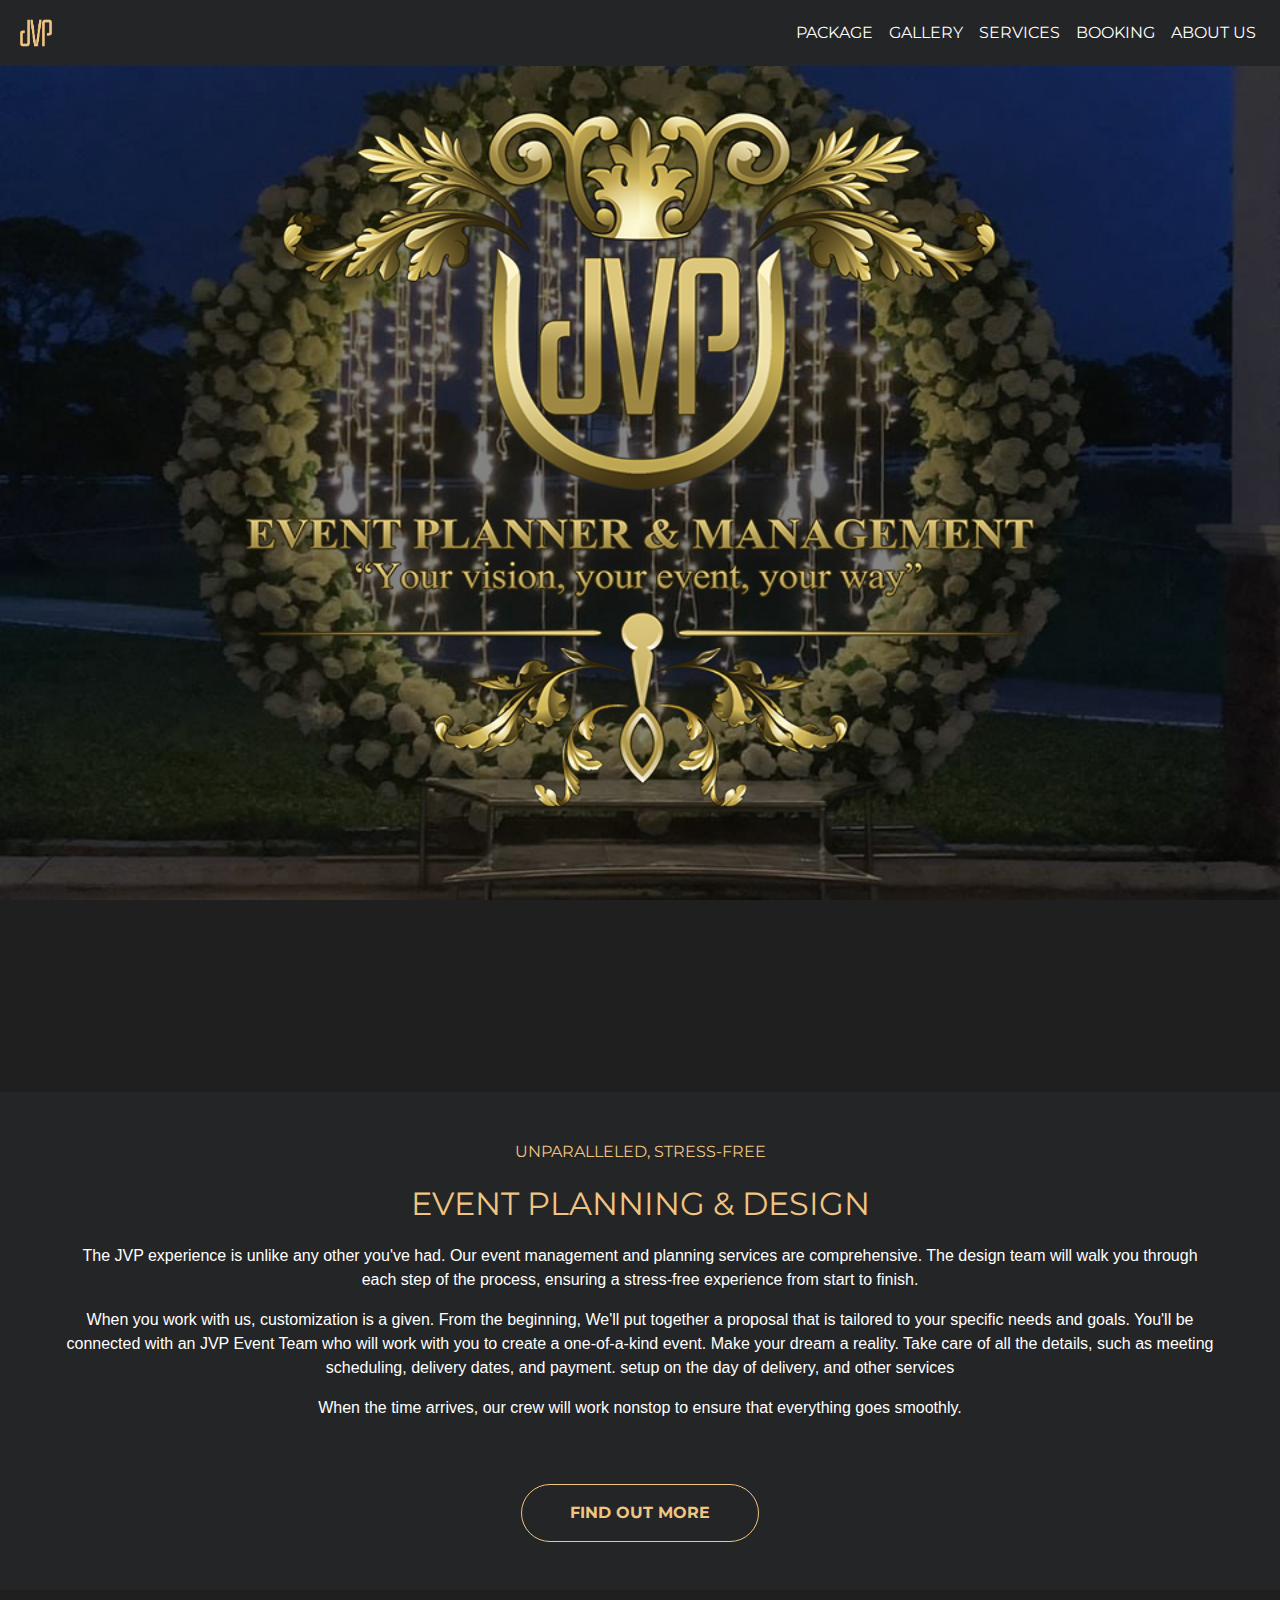
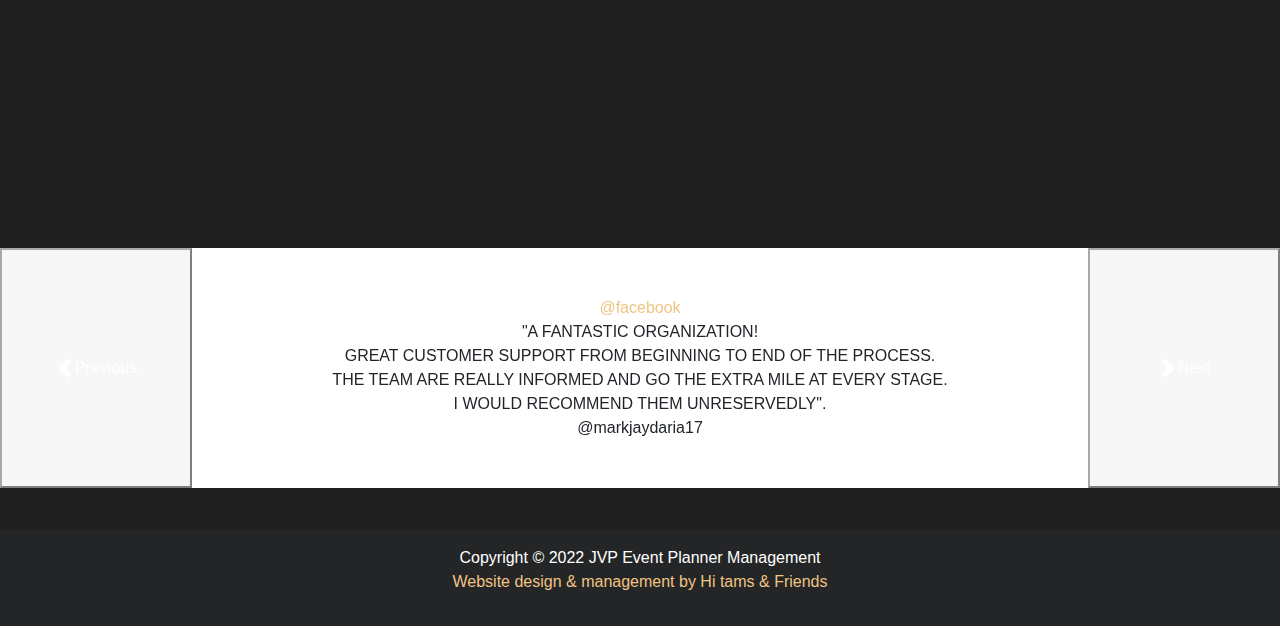
<file: index.html>
<!DOCTYPE html>
<html lang="en">

<head>
  <meta charset="UTF-8">
  <meta name="viewport" content="width=device-width, initial-scale=1.0">
  <meta http-equiv="X-UA-Compatible" content="ie=edge">
  <title>JVP</title>

<link rel="stylesheet" href="/css/index.css">



<!--for navbar -->
<link
rel="stylesheet"
href="https://stackpath.bootstrapcdn.com/bootstrap/4.5.2/css/bootstrap.min.css"
integrity="sha384-JcKb8q3iqJ61gNV9KGb8thSsNjpSL0n8PARn9HuZOnIxN0hoP+VmmDGMN5t9UJ0Z"
crossorigin="anonymous"
/>
<!--for carousel -->
<link href="https://cdn.jsdelivr.net/npm/bootstrap@5.1.3/dist/css/bootstrap.min.css" rel="stylesheet" integrity="sha384-1BmE4kWBq78iYhFldvKuhfTAU6auU8tT94WrHftjDbrCEXSU1oBoqyl2QvZ6jIW3" crossorigin="anonymous">

</head>



<body>

  <div class="main">

        <div class="section-1" id="backgroundimage">

        
                        <div class="navbar navbar-expand-md">
                          <a class="navbar-brand" href="index.html">
                            <img class="logo" src="/assets/logo.png"  width="40" height="40" alt="logo" />
                            
                          </a>
                          <button
                            class="navbar-toggler"
                            data-toggle="collapse"
                            data-target="#myNavbarMenu"
                          >
                            <i class="custom-toggler-icon">
                              <span></span>
                            </i>
                          </button>
                          <div class="navbar-collapse collapse" id="myNavbarMenu">
                            <ul class="navbar-nav ml-auto">
                              <li class="nav-item">
                                <a class="nav-link" href="#">PACKAGE</a>
                              </li>
                              <li class="nav-item">
                                <a class="nav-link" href="gallery.html">GALLERY</a>
                              </li>
                              <li class="nav-item">
                                <a class="nav-link" href="services.html">SERVICES</a>
                              </li>
                              <li class="nav-item">
                                <a class="nav-link " href="http://localhost/jvp/booking.php">BOOKING</a>
                              </li>
                              <li class="nav-item">
                                <a class="nav-link" href="#">ABOUT US</a>
                              </li>
                            </ul>
                          </div>
                        </div> 

                     

         </div>




        <div class="section-2">


                    <div class="container-fluid" id="center">
                                        
                                      

                              <div class="inner p-5 text-center">


                            
                                <p class="subtitle">UNPARALLELED, STRESS-FREE</h3>

                                <p class="title">EVENT PLANNING & DESIGN</p>

                                

                                <p class="item1">
                                  The JVP experience is unlike any other you've had. Our event management and planning services are comprehensive.
                                  The design team will walk you through each step of the process, ensuring a stress-free experience from start to finish.

                              </p>
                                <p class="item2">
                                  When you work with us, customization is a given. From the beginning,
                                  We'll put together a proposal that is tailored to your specific needs and goals.
                                  You'll be connected with an JVP Event Team who will work with you to create a one-of-a-kind event.
                                  Make your dream a reality. Take care of all the details, such as meeting scheduling, 
                                  delivery dates, and payment. setup on the day of delivery, and other services
                                </p>
                                <p class="item1">
                                  When the time arrives, our crew will work nonstop to ensure that everything goes smoothly.
                                </p>
                              

                              

                                      <div class="text-center">
                                          <button type="button" class="btn pt-3 pb-3 pl-5 pr-5 mt-5" id="btn">FIND OUT MORE</button>
                                      </div>


                              </div>
                      </div>

        </div>

   
        <div class="section-3">





                <div id="carouselExampleControls" class="carousel slide" data-bs-ride="carousel">

                  <div class="carousel-inner mt-5 mb-5 pt-5 pb-5 text-center bg-white">
                      
                      

                          <div class="carousel-item active">
                                                              <span class="bot">

                                                                @facebook</span>
                                                          
                                                      <br>
                                                              "A FANTASTIC ORGANIZATION!
                                                          
                                                              <br>
                                                              GREAT CUSTOMER SUPPORT FROM BEGINNING TO END OF THE PROCESS.
                                                              <br>
                                                          
                                                              THE TEAM ARE REALLY INFORMED AND GO THE EXTRA MILE AT EVERY STAGE.
                                                          
                                                              <br>
                                                              I WOULD RECOMMEND THEM UNRESERVEDLY".
                                                          
                                                              <br>
                                                              @markjaydaria17
                                                          
                          </div>

                          <div class="carousel-item">
                                                                <span class="bot" >

                                                                  @facebook</span>
                                                              
                                                          <br>
                                                                  "A FANTASTIC ORGANIZATION!
                                                              
                                                                  <br>
                                                                  GREAT CUSTOMER SUPPORT FROM BEGINNING TO END OF THE PROCESS.
                                                                  <br>
                                                              
                                                                  THE TEAM ARE REALLY INFORMED AND GO THE EXTRA MILE AT EVERY STAGE.
                                                              
                                                                  <br>
                                                                  I WOULD RECOMMEND THEM UNRESERVEDLY".
                                                              
                                                                  <br>
                                                                  @markjaydaria17
                                                              
                          </div>

                          <div class="carousel-item">
                                                                  
                                                                    <span class="bot" >

                                                                      @facebook</span>
                                                                  
                                                              <br>
                                                                      "A FANTASTIC ORGANIZATION!
                                                                  
                                                                      <br>
                                                                      GREAT CUSTOMER SUPPORT FROM BEGINNING TO END OF THE PROCESS.
                                                                      <br>
                                                                  
                                                                      THE TEAM ARE REALLY INFORMED AND GO THE EXTRA MILE AT EVERY STAGE.
                                                                  
                                                                      <br>
                                                                      I WOULD RECOMMEND THEM UNRESERVEDLY".
                                                                  
                                                                      <br>
                                                                      @markjaydaria17
                                                                          
                          </div>

                    

                  </div>

                  <button  class="carousel-control-prev" type="button" data-bs-target="#carouselExampleControls" data-bs-slide="prev">
                    <span class="carousel-control-prev-icon" aria-hidden="true"></span>
                    <span class="visually-hidden">Previous</span>
                  </button>
                  <button class="carousel-control-next" type="button" data-bs-target="#carouselExampleControls" data-bs-slide="next">
                    <span class="carousel-control-next-icon" aria-hidden="true"></span>
                    <span class="visually-hidden">Next</span>
                  </button>
                </div>





        </div>




        <footer class="fixed-footer text-center p-3" id="wrapper">Copyright © 2022 JVP Event Planner Management<p class="bot">Website design & management by Hi tams & Friends</p></footer>
  
  


  </div>
</body>


<!--for navbar -->
<script
src="https://code.jquery.com/jquery-3.2.1.slim.min.js"
integrity="sha384-KJ3o2DKtIkvYIK3UENzmM7KCkRr/rE9/Qpg6aAZGJwFDMVNA/GpGFF93hXpG5KkN"
crossorigin="anonymous"
></script>
<script
src="https://maxcdn.bootstrapcdn.com/bootstrap/4.0.0/js/bootstrap.min.js"
integrity="sha384-JZR6Spejh4U02d8jOt6vLEHfe/JQGiRRSQQxSfFWpi1MquVdAyjUar5+76PVCmYl"
crossorigin="anonymous"
></script>
<!--for carousel -->
<script src="https://cdn.jsdelivr.net/npm/bootstrap@5.1.3/dist/js/bootstrap.bundle.min.js" 
integrity="sha384-ka7Sk0Gln4gmtz2MlQnikT1wXgYsOg+OMhuP+IlRH9sENBO0LRn5q+8nbTov4+1p" 
crossorigin="anonymous"></script>
<script src="https://cdn.jsdelivr.net/npm/@popperjs/core@2.10.2/dist/umd/popper.min.js" 
integrity="sha384-7+zCNj/IqJ95wo16oMtfsKbZ9ccEh31eOz1HGyDuCQ6wgnyJNSYdrPa03rtR1zdB" 
crossorigin="anonymous"></script>
<script src="https://cdn.jsdelivr.net/npm/bootstrap@5.1.3/dist/js/bootstrap.min.js" 
integrity="sha384-QJHtvGhmr9XOIpI6YVutG+2QOK9T+ZnN4kzFN1RtK3zEFEIsxhlmWl5/YESvpZ13" 
crossorigin="anonymous"></script>
</html>
</file>
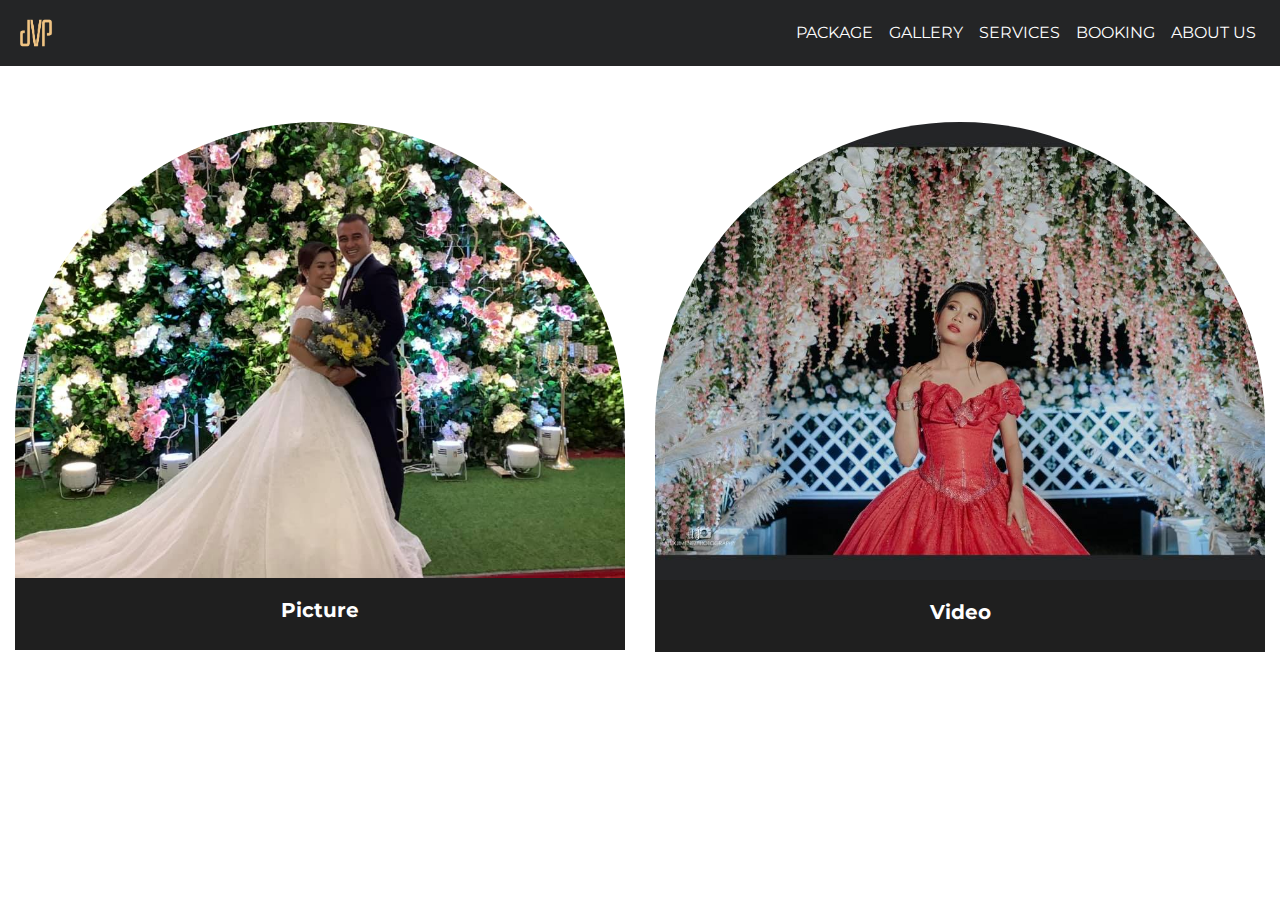
<file: gallery.html>
<!DOCTYPE html>
<html lang="en">

<head>
  <meta charset="UTF-8">
  <meta name="viewport" content="width=device-width, initial-scale=1.0">
  <meta http-equiv="X-UA-Compatible" content="ie=edge">
  <title>JVP</title>

<link rel="stylesheet" href="/css/services.css">



<!--for navbar -->
<link
rel="stylesheet"
href="https://stackpath.bootstrapcdn.com/bootstrap/4.5.2/css/bootstrap.min.css"
integrity="sha384-JcKb8q3iqJ61gNV9KGb8thSsNjpSL0n8PARn9HuZOnIxN0hoP+VmmDGMN5t9UJ0Z"
crossorigin="anonymous"
/>
<!--for carousel -->
<link href="https://cdn.jsdelivr.net/npm/bootstrap@5.1.3/dist/css/bootstrap.min.css" rel="stylesheet" integrity="sha384-1BmE4kWBq78iYhFldvKuhfTAU6auU8tT94WrHftjDbrCEXSU1oBoqyl2QvZ6jIW3" crossorigin="anonymous">

</head>



<body>

  <div class="main">     
     
                     <div class="container-fluid p-0 m-0">  
     
   
                      <div class="navbar navbar-expand-md">
                        <a class="navbar-brand" href="index.html">
                          <img class="logo" src="/assets/logo.png"  width="40" height="40" alt="logo" />
                          
                        </a>
                        <button
                          class="navbar-toggler"
                          data-toggle="collapse"
                          data-target="#myNavbarMenu"
                        >
                          <i class="custom-toggler-icon">
                            <span></span>
                          </i>
                        </button>
                        <div class="navbar-collapse collapse" id="myNavbarMenu">
                          <ul class="navbar-nav ml-auto">
                            <li class="nav-item">
                              <a class="nav-link" href="#">PACKAGE</a>
                            </li>
                            <li class="nav-item">
                              <a class="nav-link" href="gallery.html">GALLERY</a>
                            </li>
                            <li class="nav-item">
                              <a class="nav-link" href="services.html">SERVICES</a>
                            </li>
                            <li class="nav-item">
                              <a class="nav-link " href="http://localhost/jvp/booking.php">BOOKING</a>
                            </li>
                            <li class="nav-item">
                              <a class="nav-link" href="#">ABOUT US</a>
                            </li>
                          </ul>
                        </div>
                      </div> 

                     </div>

                     
                    


                       
                     <div class="container-fluid mt-5">
                         
                    
                            <div class="row">
                      
                              <div class="col-xl-6 col-md-6 my-2" >
                                <div class="card border-0 mb-5 rounded card h-80" id="card-r">
                                  <img class="card-img-top" id="img-top" src="assets/wed.jpg" alt="pic1" />
                                  <div class="card-body">
                                    <a href="picture.html" class="card-title card-link text-center" id="card-link">
                                        <h5 class="font-weight-bolder text-white" >Picture</h5></a>
                                    <p class="card-text text-center ">
                                    </p>
                                   
                                  </div>
                                </div>
                              </div>
                      
                              <div class="col-xl-6 col-md-6 my-2">
                                <div class="card border-0  mb-5  rounded card h-80">
                                  <img class="card-img-top" id="img-top" src="assets/birth.jpg" alt="pic1" />
                                  <div class="card-body">
                                     <a href="video.html" class="card-title card-link text-center " id="card-link">
                                         <h5 class="font-weight-bolder text-white" >Video</h5></a>
                                    <p class="card-text text-center">
                                    </p>
                                 
                                  </div>
                                </div>
                              </div>
                            
                              


                            </div>
                      
                         






                        </div>





                    

             
</div>
</body>


<!--for navbar -->
<script
src="https://code.jquery.com/jquery-3.2.1.slim.min.js"
integrity="sha384-KJ3o2DKtIkvYIK3UENzmM7KCkRr/rE9/Qpg6aAZGJwFDMVNA/GpGFF93hXpG5KkN"
crossorigin="anonymous"
></script>
<script
src="https://maxcdn.bootstrapcdn.com/bootstrap/4.0.0/js/bootstrap.min.js"
integrity="sha384-JZR6Spejh4U02d8jOt6vLEHfe/JQGiRRSQQxSfFWpi1MquVdAyjUar5+76PVCmYl"
crossorigin="anonymous"
></script>

</html>
</file>
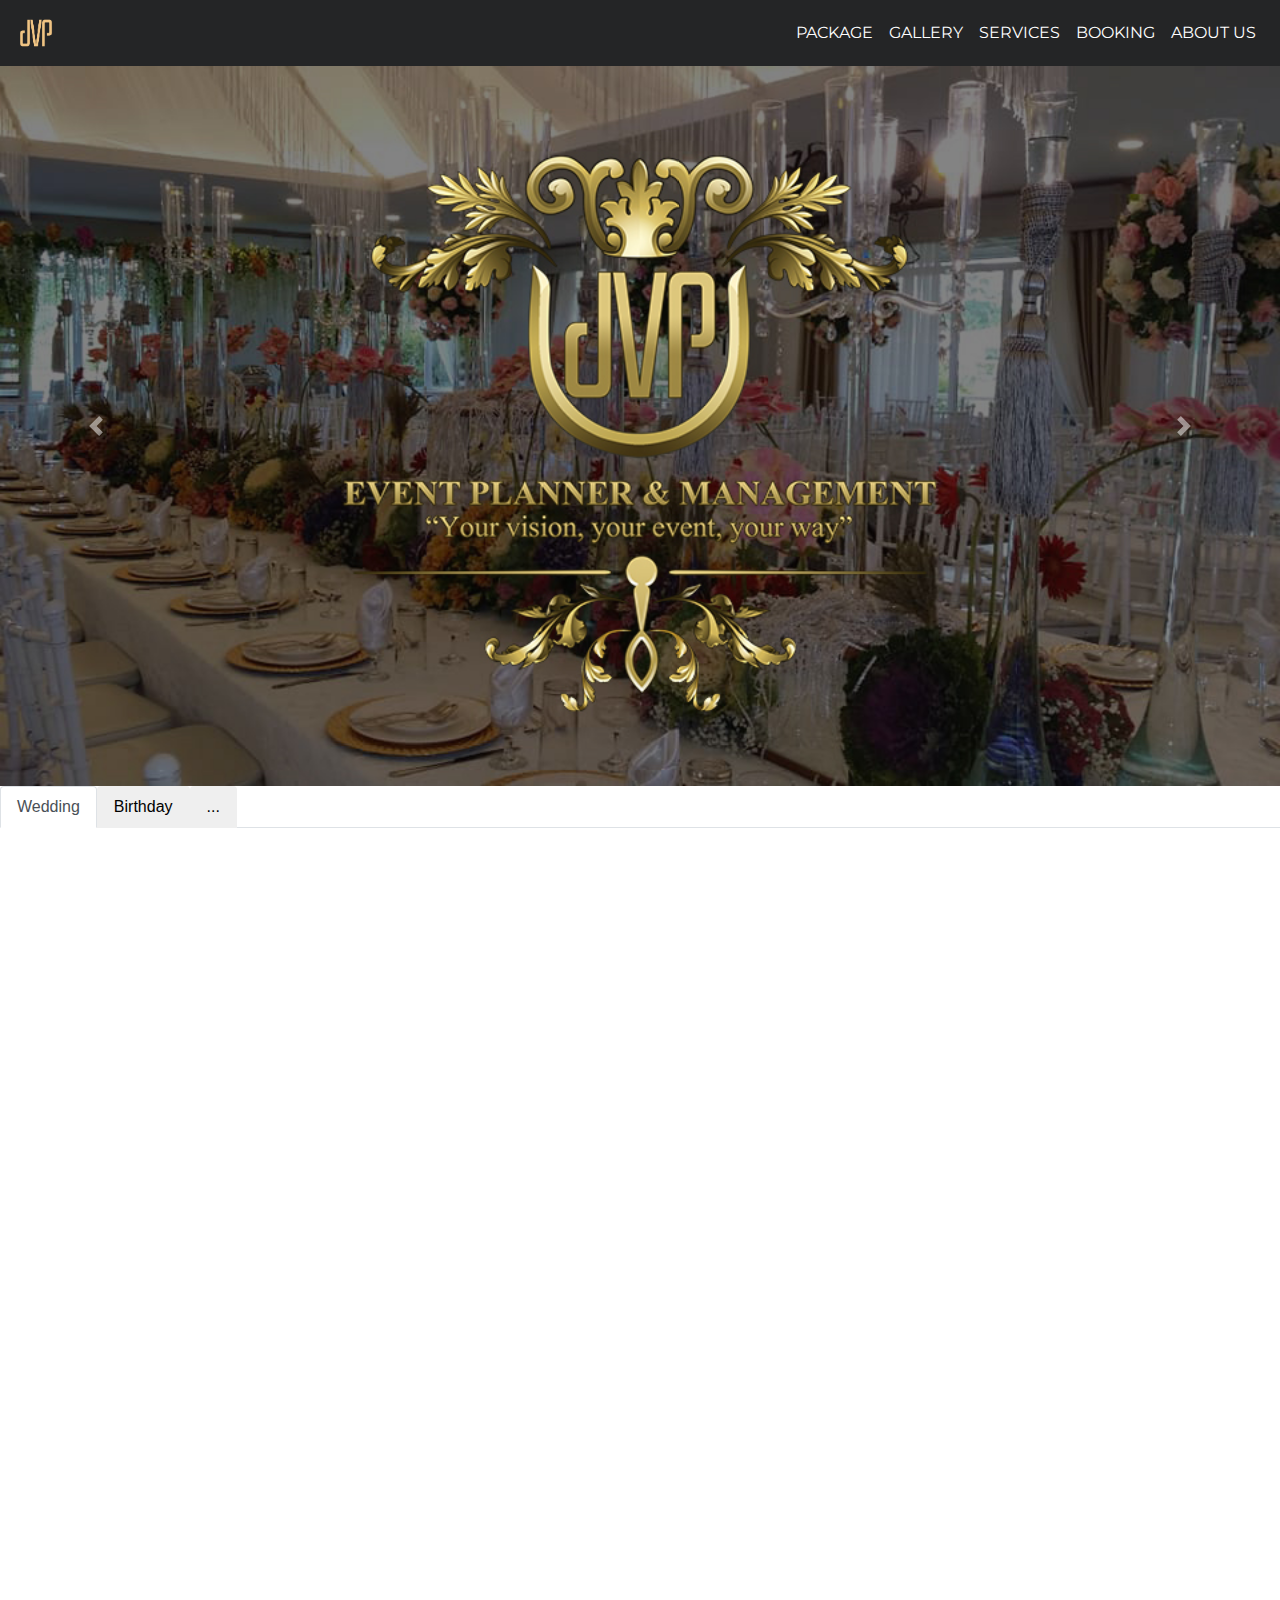
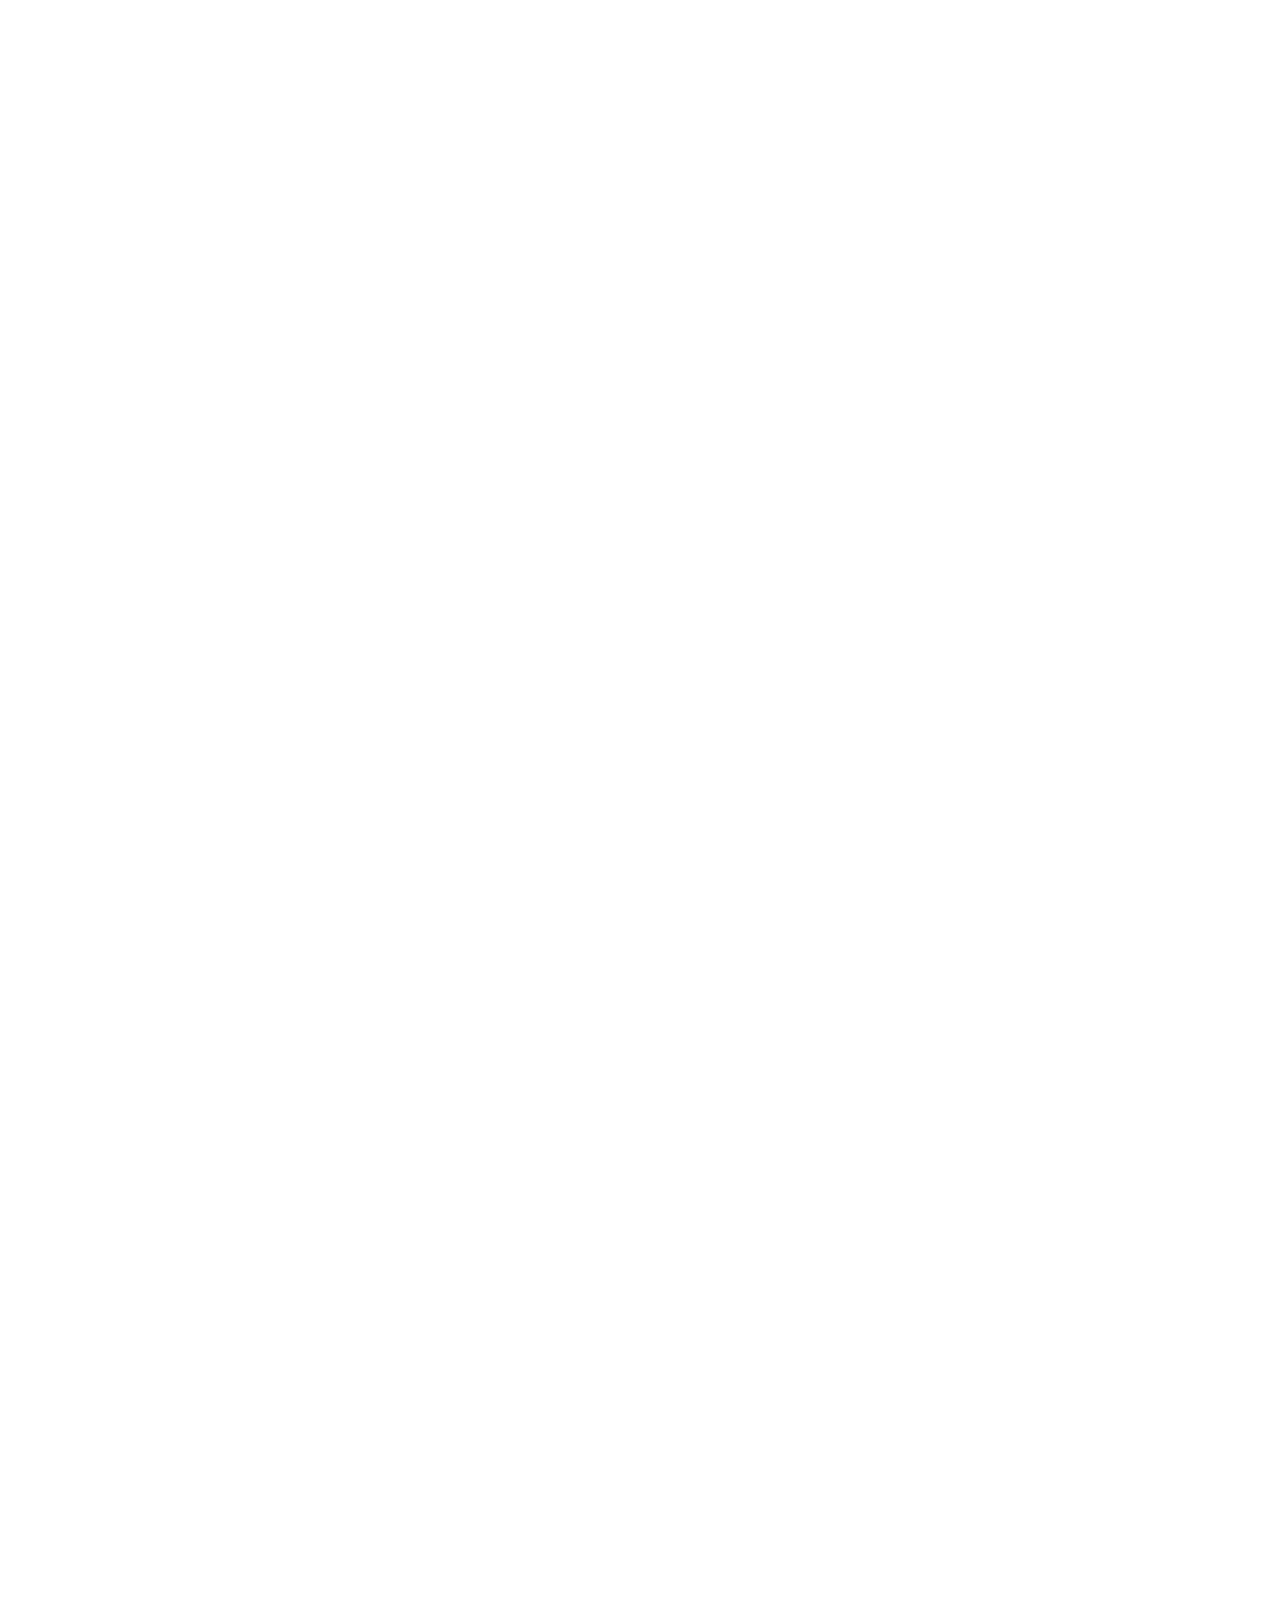
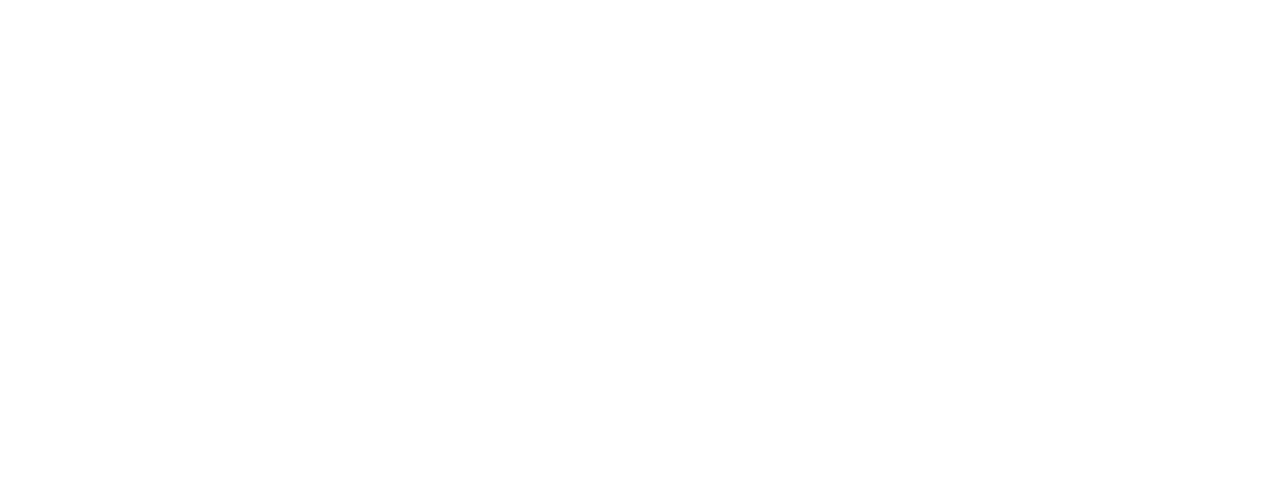
<file: picture.html>
<!DOCTYPE html>
<html lang="en">

<head>
  <meta charset="UTF-8">
  <meta name="viewport" content="width=device-width, initial-scale=1.0">
  <meta http-equiv="X-UA-Compatible" content="ie=edge">
  <title>JVP</title>

<link rel="stylesheet" href="/css/picture.css">



<!--for navbar -->
<link
rel="stylesheet"
href="https://stackpath.bootstrapcdn.com/bootstrap/4.5.2/css/bootstrap.min.css"
integrity="sha384-JcKb8q3iqJ61gNV9KGb8thSsNjpSL0n8PARn9HuZOnIxN0hoP+VmmDGMN5t9UJ0Z"
crossorigin="anonymous"
/>
<!--for carousel -->
<link href="https://cdn.jsdelivr.net/npm/bootstrap@5.1.3/dist/css/bootstrap.min.css" rel="stylesheet" integrity="sha384-1BmE4kWBq78iYhFldvKuhfTAU6auU8tT94WrHftjDbrCEXSU1oBoqyl2QvZ6jIW3" crossorigin="anonymous">
<script src="https://cdn.jsdelivr.net/npm/bootstrap@5.1.3/dist/js/bootstrap.bundle.min.js" integrity="sha384-ka7Sk0Gln4gmtz2MlQnikT1wXgYsOg+OMhuP+IlRH9sENBO0LRn5q+8nbTov4+1p" crossorigin="anonymous"></script>
</head>

<link rel="stylesheet" href="https://cdn.jsdelivr.net/npm/bootstrap@4.1.3/dist/css/bootstrap.min.css" integrity="sha384-MCw98/SFnGE8fJT3GXwEOngsV7Zt27NXFoaoApmYm81iuXoPkFOJwJ8ERdknLPMO" crossorigin="anonymous">


<body>

  <div class="main">     
     
                     <div class="container-fluid p-0 m-0">  
     
   
                        <div class="navbar navbar-expand-md">
                           <a class="navbar-brand" href="index.html">
                             <img class="logo" src="/assets/logo.png"  width="40" height="40" alt="logo" />
                             
                           </a>
                           <button
                             class="navbar-toggler"
                             data-toggle="collapse"
                             data-target="#myNavbarMenu"
                           >
                             <i class="custom-toggler-icon">
                               <span></span>
                             </i>
                           </button>
                           <div class="navbar-collapse collapse" id="myNavbarMenu">
                             <ul class="navbar-nav ml-auto">
                              <li class="nav-item">
                                <a class="nav-link" href="#">PACKAGE</a>
                              </li>
                              <li class="nav-item">
                                <a class="nav-link" href="gallery.html">GALLERY</a>
                              </li>
                              <li class="nav-item">
                                <a class="nav-link" href="services.html">SERVICES</a>
                              </li>
                              <li class="nav-item">
                                <a class="nav-link " href="http://localhost/jvp/booking.php">BOOKING</a>
                              </li>
                              <li class="nav-item">
                                <a class="nav-link" href="#">ABOUT US</a>
                              </li>
                             </ul>
                           </div>
                         </div> 

                     </div>


                     <div id="carouselExampleFade" class="carousel slide carousel-fade" data-ride="carousel">
                      <div class="carousel-inner">
                        <div class="carousel-item active">
                          <img class="d-block w-100 h-80" src="assets/item1.jpg" w-100 h-80 alt="First slide">
                        </div>
                        <div class="carousel-item">
                          <img class="d-block w-100 h-80" src="assets/item1.jpg" w-100 h-80 alt="Second slide">
                        </div>
                        <div class="carousel-item">
                          <img class="d-block w-100 h-80" src="/assets/pic1.jpg" w-100 h-80 alt="Third slide">
                        </div>
                      </div>
                      <a class="carousel-control-prev" href="#carouselExampleFade" role="button" data-slide="prev">
                        <span class="carousel-control-prev-icon" aria-hidden="true"></span>
                        <span class="sr-only">Previous</span>
                      </a>
                      <a class="carousel-control-next" href="#carouselExampleFade" role="button" data-slide="next">
                        <span class="carousel-control-next-icon" aria-hidden="true"></span>
                        <span class="sr-only">Next</span>
                      </a>
                    </div>






                        <ul class="nav nav-tabs" id="myTab" role="tablist">
  <li class="nav-item" role="presentation">
    <button class="nav-link active" id="home-tab" data-bs-toggle="tab" data-bs-target="#home" type="button" role="tab" aria-controls="home" aria-selected="true">Wedding</button>
  </li>
  <li class="nav-item" role="presentation">
    <button class="nav-link" id="profile-tab" data-bs-toggle="tab" data-bs-target="#profile" type="button" role="tab" aria-controls="profile" aria-selected="false">Birthday</button>
  </li>
  <li class="nav-item" role="presentation">
    <button class="nav-link" id="contact-tab" data-bs-toggle="tab" data-bs-target="#contact" type="button" role="tab" aria-controls="contact" aria-selected="false">...</button>
  </li>
</ul>
<div class="tab-content" id="myTabContent">
  <div class="tab-pane fade show active" id="home" role="tabpanel" aria-labelledby="home-tab">

     <!-- Gallery -->
     <div class="container mt-5">
                        
                     
      <div class="row">
         <div class="col-lg-4 col-md-12 mb-4 mb-lg-0">
         <img
            src="/wed/w1.jpg"
            class="w-100 shadow-1-strong rounded mb-4"
            alt="Boat on Calm Water"
         />
      
         <img
            src="/wed/w4.jpg"
            class="w-100 shadow-1-strong rounded mb-4"
            alt="Wintry Mountain Landscape"
         />
         </div>
      
         <div class="col-lg-4 mb-4 mb-lg-0">
         <img
            src="/wed/w6.jpg"
            class="w-100 shadow-1-strong rounded mb-4"
            alt="Mountains in the Clouds"
         />
      
         <img
            src="/wed/w2.jpg"
            class="w-100 shadow-1-strong rounded mb-4"
            alt="Boat on Calm Water"
         />
         </div>
      
         <div class="col-lg-4 mb-4 mb-lg-0">
         <img
            src="/wed/w3.jpg"
            class="w-100 shadow-1-strong rounded mb-4"
            alt="Waves at Sea"
         />
      
         <img
            src="/wed/w7.jpg"
            class="w-100 shadow-1-strong rounded mb-4"
            alt="Yosemite National Park"
         />
         </div>
      </div>
<!-- Gallery -->
</div>


  </div>
  <div class="tab-pane fade" id="profile" role="tabpanel" aria-labelledby="profile-tab">
                 <!-- Gallery -->
                 <div class="container mt-5">
                        
                     
                  <div class="row">
                     <div class="col-lg-4 col-md-12 mb-4 mb-lg-0">
                     <img
                        src="/assets/pic1.jpg"
                        class="w-100 shadow-1-strong rounded mb-4"
                        alt="Boat on Calm Water"
                     />
                  
                     <img
                        src="/assets/pic2.jpg"
                        class="w-100 shadow-1-strong rounded mb-4"
                        alt="Wintry Mountain Landscape"
                     />
                     </div>
                  
                     <div class="col-lg-4 mb-4 mb-lg-0">
                     <img
                        src="/assets/pic3.jpg"
                        class="w-100 shadow-1-strong rounded mb-4"
                        alt="Mountains in the Clouds"
                     />
                  
                     <img
                        src="/assets/pic4.jpg"
                        class="w-100 shadow-1-strong rounded mb-4"
                        alt="Boat on Calm Water"
                     />
                     </div>
                  
                     <div class="col-lg-4 mb-4 mb-lg-0">
                     <img
                        src="/assets/pic5.jpg"
                        class="w-100 shadow-1-strong rounded mb-4"
                        alt="Waves at Sea"
                     />
                  
                     <img
                        src="/assets/pic6.jpg"
                        class="w-100 shadow-1-strong rounded mb-4"
                        alt="Yosemite National Park"
                     />
                     </div>
                  </div>
<!-- Gallery -->
         </div>
  </div>
  <div class="tab-pane fade" id="contact" role="tabpanel" aria-labelledby="contact-tab">.sd..ssd</div>
</div>









        
</div>
</body>


<!--for navbar -->
<script
src="https://code.jquery.com/jquery-3.2.1.slim.min.js"
integrity="sha384-KJ3o2DKtIkvYIK3UENzmM7KCkRr/rE9/Qpg6aAZGJwFDMVNA/GpGFF93hXpG5KkN"
crossorigin="anonymous"
></script>
<script
src="https://maxcdn.bootstrapcdn.com/bootstrap/4.0.0/js/bootstrap.min.js"
integrity="sha384-JZR6Spejh4U02d8jOt6vLEHfe/JQGiRRSQQxSfFWpi1MquVdAyjUar5+76PVCmYl"
crossorigin="anonymous"
></script>

<link href="https://cdn.jsdelivr.net/npm/bootstrap@5.1.3/dist/css/bootstrap.min.css" rel="stylesheet" integrity="sha384-1BmE4kWBq78iYhFldvKuhfTAU6auU8tT94WrHftjDbrCEXSU1oBoqyl2QvZ6jIW3" crossorigin="anonymous">
<script src="https://cdn.jsdelivr.net/npm/@popperjs/core@2.10.2/dist/umd/popper.min.js" integrity="sha384-7+zCNj/IqJ95wo16oMtfsKbZ9ccEh31eOz1HGyDuCQ6wgnyJNSYdrPa03rtR1zdB" crossorigin="anonymous"></script>
<script src="https://cdn.jsdelivr.net/npm/bootstrap@5.1.3/dist/js/bootstrap.min.js" integrity="sha384-QJHtvGhmr9XOIpI6YVutG+2QOK9T+ZnN4kzFN1RtK3zEFEIsxhlmWl5/YESvpZ13" crossorigin="anonymous"></script>


<script src="https://code.jquery.com/jquery-3.3.1.slim.min.js" integrity="sha384-q8i/X+965DzO0rT7abK41JStQIAqVgRVzpbzo5smXKp4YfRvH+8abtTE1Pi6jizo" crossorigin="anonymous"></script>
<script src="https://cdn.jsdelivr.net/npm/popper.js@1.14.3/dist/umd/popper.min.js" integrity="sha384-ZMP7rVo3mIykV+2+9J3UJ46jBk0WLaUAdn689aCwoqbBJiSnjAK/l8WvCWPIPm49" crossorigin="anonymous"></script>
<script src="https://cdn.jsdelivr.net/npm/bootstrap@4.1.3/dist/js/bootstrap.min.js" integrity="sha384-ChfqqxuZUCnJSK3+MXmPNIyE6ZbWh2IMqE241rYiqJxyMiZ6OW/JmZQ5stwEULTy" crossorigin="anonymous"></script>

</html>
</file>
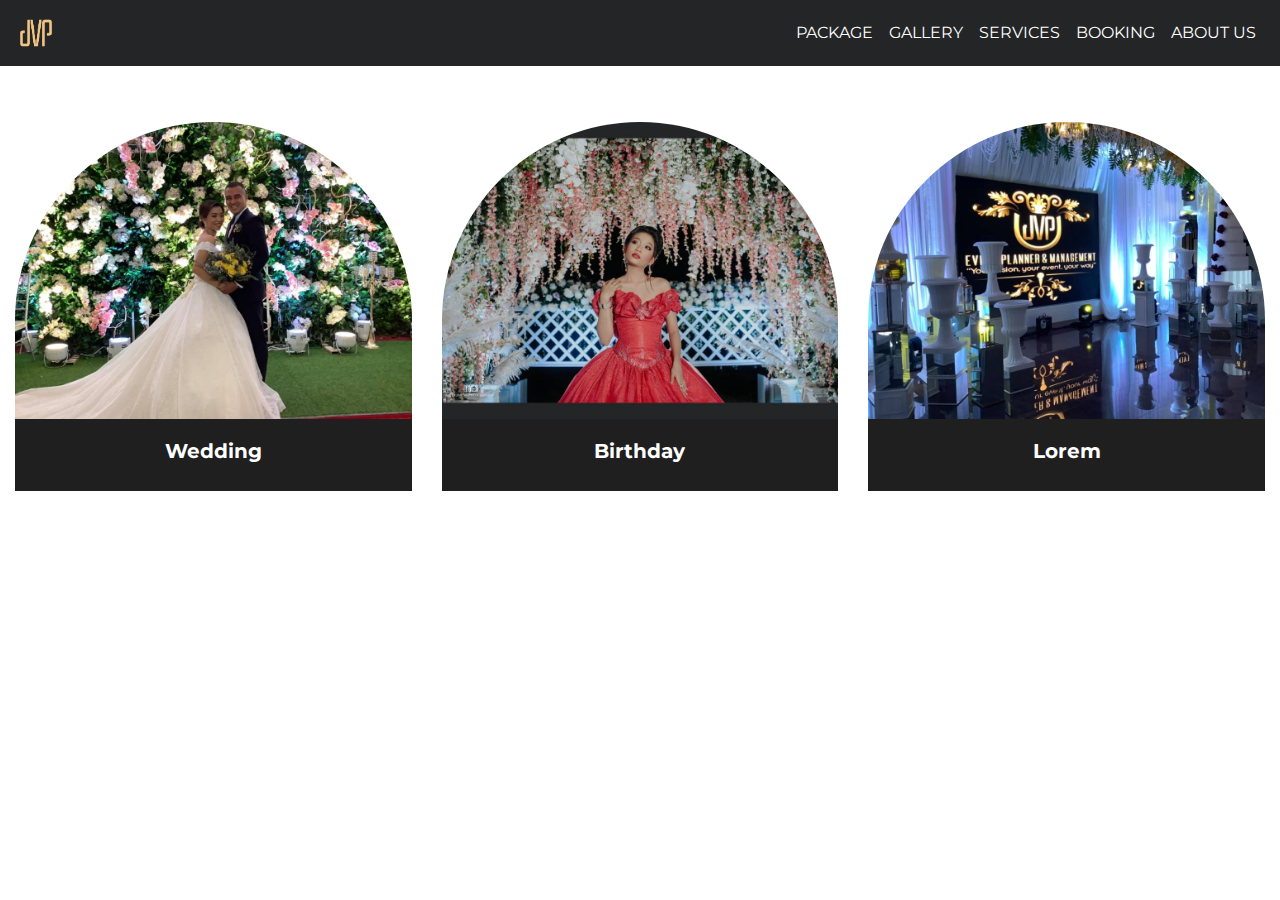
<file: services.html>
<!DOCTYPE html>
<html lang="en">

<head>
  <meta charset="UTF-8">
  <meta name="viewport" content="width=device-width, initial-scale=1.0">
  <meta http-equiv="X-UA-Compatible" content="ie=edge">
  <title>JVP</title>

<link rel="stylesheet" href="/css/services.css">



<!--for navbar -->
<link
rel="stylesheet"
href="https://stackpath.bootstrapcdn.com/bootstrap/4.5.2/css/bootstrap.min.css"
integrity="sha384-JcKb8q3iqJ61gNV9KGb8thSsNjpSL0n8PARn9HuZOnIxN0hoP+VmmDGMN5t9UJ0Z"
crossorigin="anonymous"
/>
<!--for carousel -->
<link href="https://cdn.jsdelivr.net/npm/bootstrap@5.1.3/dist/css/bootstrap.min.css" rel="stylesheet" integrity="sha384-1BmE4kWBq78iYhFldvKuhfTAU6auU8tT94WrHftjDbrCEXSU1oBoqyl2QvZ6jIW3" crossorigin="anonymous">

</head>



<body>

  <div class="main">     
     
                     <div class="container-fluid p-0 m-0">  
     
   
                      <div class="navbar navbar-expand-md">
                        <a class="navbar-brand" href="index.html">
                          <img class="logo" src="/assets/logo.png"  width="40" height="40" alt="logo" />
                          
                        </a>
                        <button
                          class="navbar-toggler"
                          data-toggle="collapse"
                          data-target="#myNavbarMenu"
                        >
                          <i class="custom-toggler-icon">
                            <span></span>
                          </i>
                        </button>
                        <div class="navbar-collapse collapse" id="myNavbarMenu">
                          <ul class="navbar-nav ml-auto">
                            <li class="nav-item">
                              <a class="nav-link" href="#">PACKAGE</a>
                            </li>
                            <li class="nav-item">
                              <a class="nav-link" href="gallery.html">GALLERY</a>
                            </li>
                            <li class="nav-item">
                              <a class="nav-link" href="services.html">SERVICES</a>
                            </li>
                            <li class="nav-item">
                              <a class="nav-link " href="http://localhost/jvp/booking.php">BOOKING</a>
                            </li>
                            <li class="nav-item">
                              <a class="nav-link" href="#">ABOUT US</a>
                            </li>
                          </ul>
                        </div>
                      </div> 

                     </div>

                     
                    


                       
                     <div class="container-fluid mt-5">
                         
                    
                            <div class="row">
                      
                              <div class="col-xl-4 col-md-6 my-2" >
                                <div class="card border-0 mb-5 rounded card h-80" id="card-r">
                                  <img class="card-img-top" id="img-top" src="assets/wed.jpg" alt="pic1" />
                                  <div class="card-body">
                                    <a href="picture.html" class="card-title card-link text-center" id="card-link">
                                        <h5 class="font-weight-bolder text-white" >Wedding</h5></a>
                                    <p class="card-text text-center ">
                                    </p>
                                   
                                  </div>
                                </div>
                              </div>
                      
                              <div class="col-xl-4 col-md-6 my-2">
                                <div class="card border-0  mb-5  rounded card h-80">
                                  <img class="card-img-top" id="img-top" src="assets/birth.jpg" alt="pic1" />
                                  <div class="card-body">
                                     <a href="video.html" class="card-title card-link text-center " id="card-link">
                                         <h5 class="font-weight-bolder text-white" >Birthday</h5></a>
                                    <p class="card-text text-center">
                                    </p>
                                 
                                  </div>
                                </div>
                              </div>

                              <div class="col-xl-4 col-md-6 my-2">
                                <div class="card border-0  mb-5  rounded card h-80">
                                  <img class="card-img-top" id="img-top" src="assets/pic1.jpg" alt="pic1" />
                                  <div class="card-body">
                                     <a href="video.html" class="card-title card-link text-center" id="card-link">
                                         <h5 class="font-weight-bolder text-white" >Lorem</h5></a>
                                    <p class="card-text text-center">
                                    </p>
                                 
                                  </div>
                                </div>
                              </div>
                      
                            
                      
                      
                            </div>
                      
                         






                        </div>





                    

             
</div>
</body>


<!--for navbar -->
<script
src="https://code.jquery.com/jquery-3.2.1.slim.min.js"
integrity="sha384-KJ3o2DKtIkvYIK3UENzmM7KCkRr/rE9/Qpg6aAZGJwFDMVNA/GpGFF93hXpG5KkN"
crossorigin="anonymous"
></script>
<script
src="https://maxcdn.bootstrapcdn.com/bootstrap/4.0.0/js/bootstrap.min.js"
integrity="sha384-JZR6Spejh4U02d8jOt6vLEHfe/JQGiRRSQQxSfFWpi1MquVdAyjUar5+76PVCmYl"
crossorigin="anonymous"
></script>

</html>
</file>
<file: css/index.css>
@import url('https://fonts.googleapis.com/css2?family=Ephesis&family=Montserrat:ital,wght@0,100;0,200;0,300;0,400;1,100;1,200;1,300;1,400&display=swap');


::-webkit-scrollbar{
  display: none;
}


html, body{
  margin: 0;
  padding: 0;
  
}

:root{
  --gold : #f0c483;
  --secodary : #242526;
   --primary: #1f1f1f;
}

.main{
  display: grid;
  grid-template-rows: repeat(2, 100vh) 330px;
}

#wrapper{width: 100%;}

.section-1 {
  grid-row: 1/2;
 

}
.section-2 {
  grid-row: 2/3;
  background-color: #1f1f1f;

}
.section-3 {
  grid-row: 3/4;
  background-color: #1f1f1f;
  


}



.navbar{
  background-color: #242526;
}

a{
  font-family: 'Montserrat';

}
p{
  color: white;
}

.navbar-collapse ul li a{
  
  color: white;
  
}


.custom-toggler-icon span {
  display: block;
  width: 40px;
  height: 2px;
  background: white;
  margin: 8px 0;
}
.custom-toggler-icon::after {
  content: "";
  display: block;
  width: 40px;
  height: 2px;
  background: var(--gold);
}
.custom-toggler-icon::before {
  content: "";
  display: block;
  width: 40px;
  height: 2px;
  background: var(--gold);
}

.logo{
  cursor: pointer;
}

#backgroundimage {
  background-image: url("/assets/item2.jpg");
  width: 100%;
  height: 100vh; 
  background-size: 100% 100%;
  background-repeat: no-repeat;
  position: relative;
  } 

  .navbar{
    overflow: auto;
  }

 
footer{
  color: white;
  background-color: #242526;
}

.bot{
  color: var(--gold);
}



/*
.item-1{
	font-family: 'arial black';
	font-size: 60px;
	text-align: center;
	padding: 0;
	margin: 0;
	margin-left: 50%;
	transform: translateX(-200%);
	opacity: 0;
	animation: slide-in-anim 1.5s ease-out forwards;
}

@keyframes slide-in-anim {
	20% {
		opacity: 0;
	}
	60% {
		transform: translateX(-45%);
	}
	75% {
		transform: translateX(-52%);
	}
	100% {
		opacity: 1;
		transform: translateX(-50%);
	}
}
*/

#center {
  position: relative;
  top: 49%;
  transform: translate(0, -50%);
  background-color: #242526;
  
  }


  h3{
    font-family: 'Montserrat';
    color: var(--gold);
  }
  
  
  
  
   
  h1{
   
    font-family: 'Montserrat';
    color: var(--gold);
      text-align:center;
      line-height:150px;
      transition:all 1s;
  
      
  }
  
  h6{
   
    font-family: 'Montserrat';
    color:white;
      text-align:center;
      
  }

  #btn{


      padding: 7px 26px;
      text-align: center;
      border-radius: 40px;
      border-color: #f0c483;
      color: #f0c483;
      font-weight: bold;
    font-family: 'Montserrat';
  }


.title{
  font-size: 3rem;
  font-family: 'Montserrat';
    color: var(--gold);
}

.subtitle{
  font-size: 2rem;
  font-family: 'Montserrat';
    color: var(--gold);
}

@media (min-width: 400px) { 
  .title{
    font-size: 2rem;
  }
  .subtitle{
    font-size: 1rem;
  }
 }

 @media-breakpoint-down(sm) { 
  .title{
    font-size: 2rem;
  }
  .subtitle{
    font-size: 1rem;
  }
  }
</file>
<file: css/services.css>
@import url('https://fonts.googleapis.com/css2?family=Ephesis&family=Montserrat:ital,wght@0,100;0,200;0,300;0,400;1,100;1,200;1,300;1,400&display=swap');





html, body{
  margin: 0;
  padding: 0;
}

:root{
  --gold : #f0c483;
  --secodary : #242526;
   --primary: #1f1f1f;
}
.navbar{
  background-color: #242526;
}

a{
  font-family: 'Montserrat';
 

}

p{
  color: #f0c483;
}

.navbar-collapse ul li a{
  
  color: white;
  
}


.custom-toggler-icon span {
  display: block;
  width: 40px;
  height: 2px;
  background: white;
  margin: 8px 0;
}
.custom-toggler-icon::after {
  content: "";
  display: block;
  width: 40px;
  height: 2px;
  background: var(--gold);
}
.custom-toggler-icon::before {
  content: "";
  display: block;
  width: 40px;
  height: 2px;
  background: var(--gold);
}

.logo{
  cursor: pointer;
}

.card {
  text-align: center;
  border-top-left-radius: 20em;
  border-top-right-radius: 20em;
  
 
}
.card img {
  border-top-left-radius: 20em;
  border-top-right-radius: 20em;
  
}

.card-img-top
{
        opacity:1;

}

.card-img-top:hover
{
        opacity:0.5;
}
.card-body{
  width: 100%;
  padding: 0.75em 0.5em;
  border-radius: 0;
  color: #f0c483;
  background-color: #1f1f1f;
  
  
}

#card-link{
  text-decoration: none;

}
</file>
<file: css/picture.css>
@import url('https://fonts.googleapis.com/css2?family=Ephesis&family=Montserrat:ital,wght@0,100;0,200;0,300;0,400;1,100;1,200;1,300;1,400&display=swap');





html, body{
  margin: 0;
  padding: 0;
}

:root{
  --gold : #f0c483;
  --secodary : #242526;
   --primary: #1f1f1f;
}
.navbar{
  background-color: #242526;
}

a{
  font-family: 'Montserrat';
 

}

p{
  color: #f0c483;
}

.navbar-collapse ul li a{
  
  color: white;
  
}


.custom-toggler-icon span {
  display: block;
  width: 40px;
  height: 2px;
  background: white;
  margin: 8px 0;
}
.custom-toggler-icon::after {
  content: "";
  display: block;
  width: 40px;
  height: 2px;
  background: var(--gold);
}
.custom-toggler-icon::before {
  content: "";
  display: block;
  width: 40px;
  height: 2px;
  background: var(--gold);
}

.logo{
  cursor: pointer;
}

.card {
  text-align: center;
  border-top-left-radius: 20em;
  border-top-right-radius: 20em;
  
 
}
.card img {
  border-top-left-radius: 20em;
  border-top-right-radius: 20em;
  
}

.card-img-top
{
        opacity:1;

}

.card-img-top:hover
{
        opacity:0.5;
}
.card-body{
  width: 100%;
  padding: 0.75em 0.5em;
  border-radius: 0;
  color: #f0c483;
  background-color: #1f1f1f;
  
  
}

#card-link{
  text-decoration: none;

}


.row{
  padding: 0;
  margin: 0;
  transform: translateY(200%);
  opacity: 0;
  animation: slide-in-anim 1.5s ease-out forwards;
}

@keyframes slide-in-anim {
  20% {
    opacity: 0;
  }
  60% {
    transform: translateY(-1%);
  }
  75% {
    transform: translateY(-2%);
  }
  100% {
    opacity: 1;
    transform: translateY(10%);
  }
}
</file>
